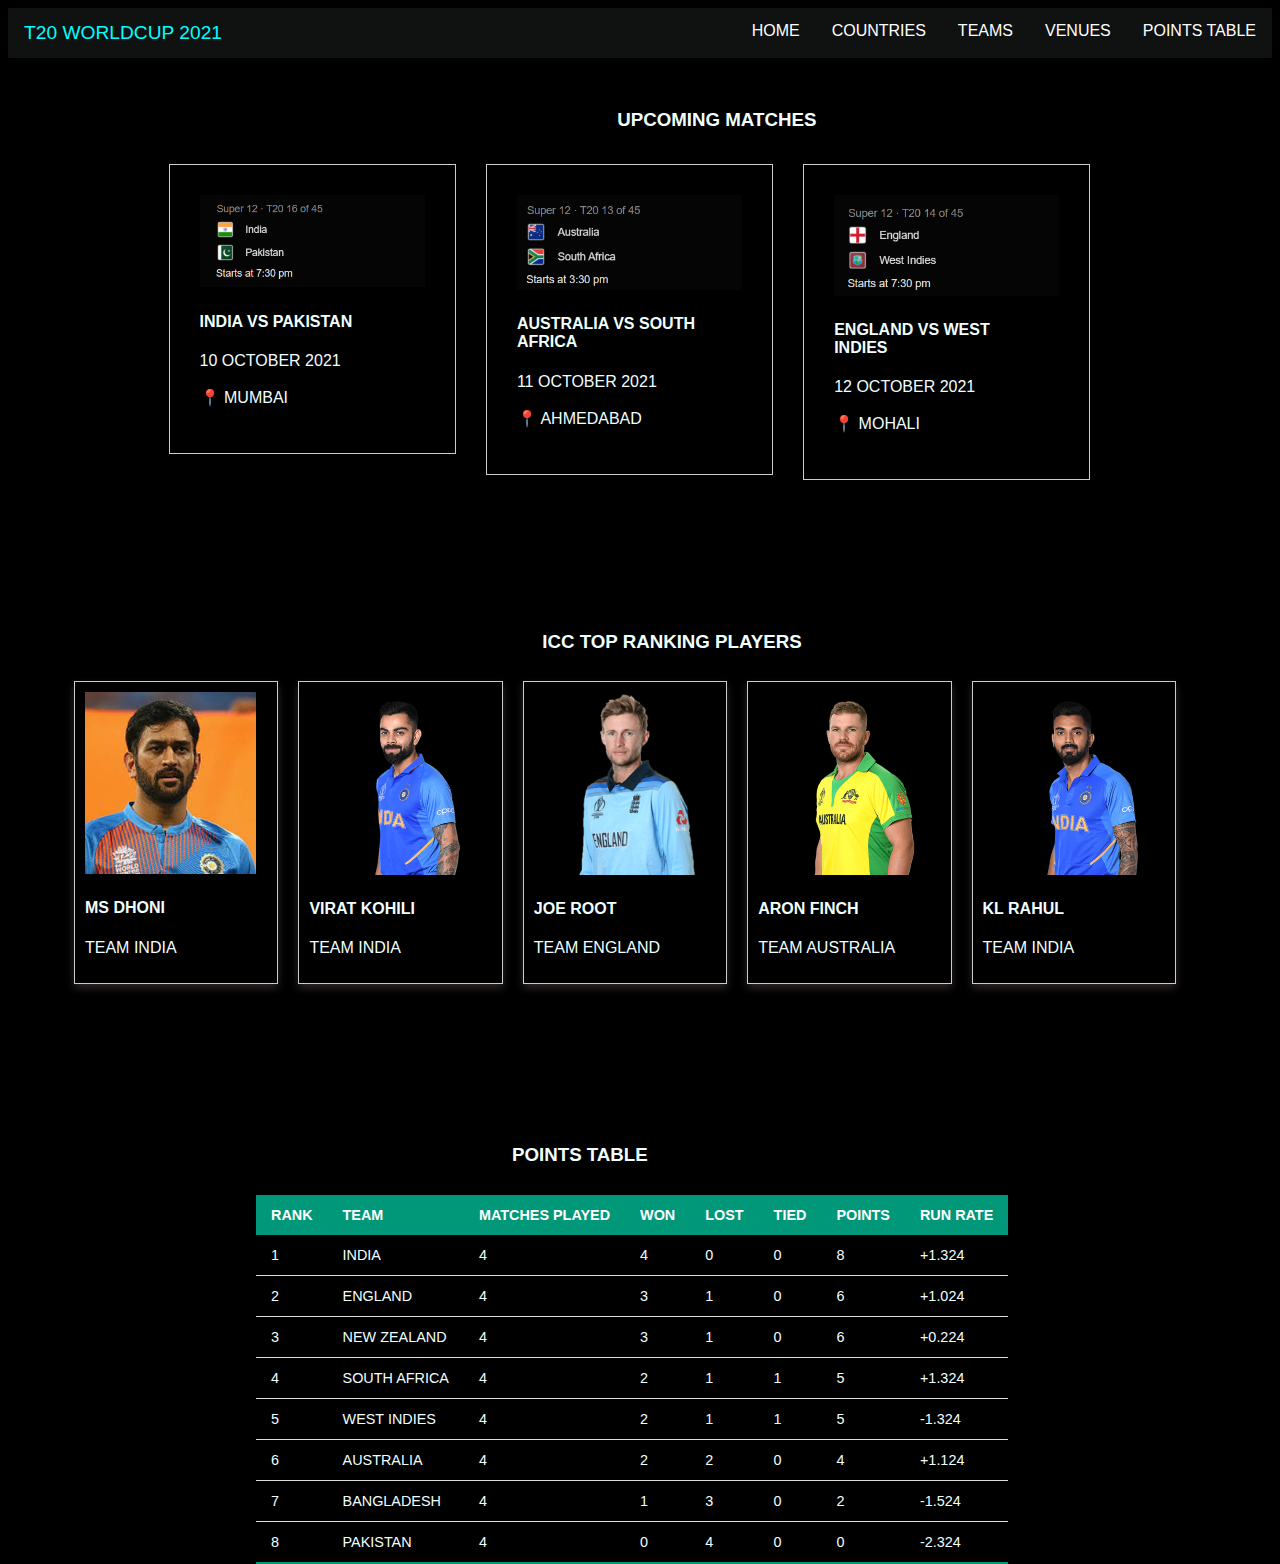
<file: index.html>
<!DOCTYPE html>
<html lang="en">
<head>
    <meta charset="UTF-8">
    <meta http-equiv="X-UA-Compatible" content="IE=edge">
    <meta name="viewport" content="width=device-width, initial-scale=1.0">
    <title>CRICKET LEAGUE</title>
    <link rel="stylesheet" href="style.css"> 
</head>
<body>

<ul>
  <li class="head"><a href="index.html" style="color: cyan;font-size: larger;">T20 WORLDCUP 2021</style></a></li>
  <li><a href="table.html">POINTS TABLE</a></li>
  
  <li><a href="venue.html">VENUES</a></li>

  <li><a href="teams.html">TEAMS</a></li>
  <li><a href="contries.html">COUNTRIES</a></li>
  <li><a href="index.html">HOME</a></li>
</ul>
<br>

<div class="country">
  <center><h3>UPCOMING MATCHES</h3></center>
  <div class="card-1">
    <img src="images/indvsp.PNG" alt="Avatar" style="width:100%">
    <div class="container">
      <h4><b>INDIA VS PAKISTAN</b></h4> 
      <p>10 OCTOBER 2021<br><br> 📍  MUMBAI</p> 
    </div>
  </div>
  <div class="card-1">
    <img src="images/ausvssa.PNG" alt="Avatar" style="width:100%">
    <div class="container">
      <h4><b>AUSTRALIA VS SOUTH AFRICA</b></h4> 
      <p>11 OCTOBER 2021<br><br> 📍  AHMEDABAD</p> 
    </div>
  </div>
  <div class="card-1">
    <img src="images/engvswi.PNG" alt="Avatar" style="width:100%">
    <div class="container">
      <h4><b>ENGLAND VS WEST INDIES</b></h4> 
      <p>12 OCTOBER 2021<br><br> 📍  MOHALI</p> 
    </div>
    
  </div>
</div> 



  <div class="teams">
    <center><h3 >ICC TOP RANKING PLAYERS</h3></center>
    <div class="card">
      <img src="images/MSD.jpg" alt="Avatar" style="width:94%">
      <div class="container">
      <h4><b>MS DHONI</b></h4> 
      <p>TEAM INDIA</p> 
    </div>
  </div>
  <div class="card">
    <img src="images/kholi.png" alt="Avatar" style="width:100%">
    <div class="container">
      <h4><b>VIRAT KOHILI</b></h4> 
      <p>TEAM INDIA</p> 
    </div>
  </div>
  <div class="card">
    <img src="images/root.png" alt="Avatar" style="width:100%">
    <div class="container">
      <h4><b>JOE ROOT</b></h4> 
      <p>TEAM ENGLAND</p> 
    </div>
  </div>
  <div class="card">
    <img src="images/finch.png" alt="Avatar" style="width:100%">
    <div class="container">
      <h4><b>ARON FINCH</b></h4> 
      <p>TEAM AUSTRALIA</p> 
    </div>
  </div>
  
  <div class="card">
    <img src="images/rahul.png" alt="Avatar" style="width:100%">
    <div class="container">
      <h4><b>KL RAHUL</b></h4> 
      <p>TEAM INDIA</p> 
    </div>
  </div>
  
</div>
<h3 style="position: absolute;top: 125%;left: 40%;">POINTS TABLE</h3>
<table class="points-table">
  
  <thead>
    
      <tr>
          <th>RANK</th>
          <th>TEAM</th>
          <th>MATCHES PLAYED</th>
          <th>WON</th>
          <th>LOST</th>
          <th>TIED</th>
          <th>POINTS</th>
          <th>RUN RATE</th>
      </tr>
  </thead>
  <tbody>
      <tr>
          <td>1</td>
          <td>INDIA</td>
          <td>4</td>
          <td>4</td>
          <td>0</td>
          <td>0</td>
          <td>8</td>
          <td>+1.324</td>
      </tr>
      <tr>
        <td>2</td>
        <td>ENGLAND</td>
        <td>4</td>
        <td>3</td>
        <td>1</td>
        <td>0</td>
        <td>6</td>
        <td>+1.024</td>
    </tr>
    <tr>
      <td>3</td>
      <td>NEW ZEALAND</td>
      <td>4</td>
      <td>3</td>
      <td>1</td>
      <td>0</td>
      <td>6</td>
      <td>+0.224</td>
  </tr>
  <tr>
    <td>4</td>
    <td>SOUTH AFRICA</td>
    <td>4</td>
    <td>2</td>
    <td>1</td>
    <td>1</td>
    <td>5</td>
    <td>+1.324</td>
</tr>
<tr>
  <td>5</td>
  <td>WEST INDIES</td>
  <td>4</td>
  <td>2</td>
  <td>1</td>
  <td>1</td>
  <td>5</td>
  <td>-1.324</td>
</tr>
<tr>
  <td>6</td>
  <td>AUSTRALIA</td>
  <td>4</td>
  <td>2</td>
  <td>2</td>
  <td>0</td>
  <td>4</td>
  <td>+1.124</td>
</tr>
<tr>
  <td>7</td>
  <td>BANGLADESH</td>
  <td>4</td>
  <td>1</td>
  <td>3</td>
  <td>0</td>
  <td>2</td>
  <td>-1.524</td>
</tr>
<tr>
  <td>8</td>
  <td>PAKISTAN</td>
  <td>4</td>
  <td>0</td>
  <td>4</td>
  <td>0</td>
  <td>0</td>
  <td>-2.324</td>
</tr>
   
  </tbody>
</table>

</body>
</html>
</file>
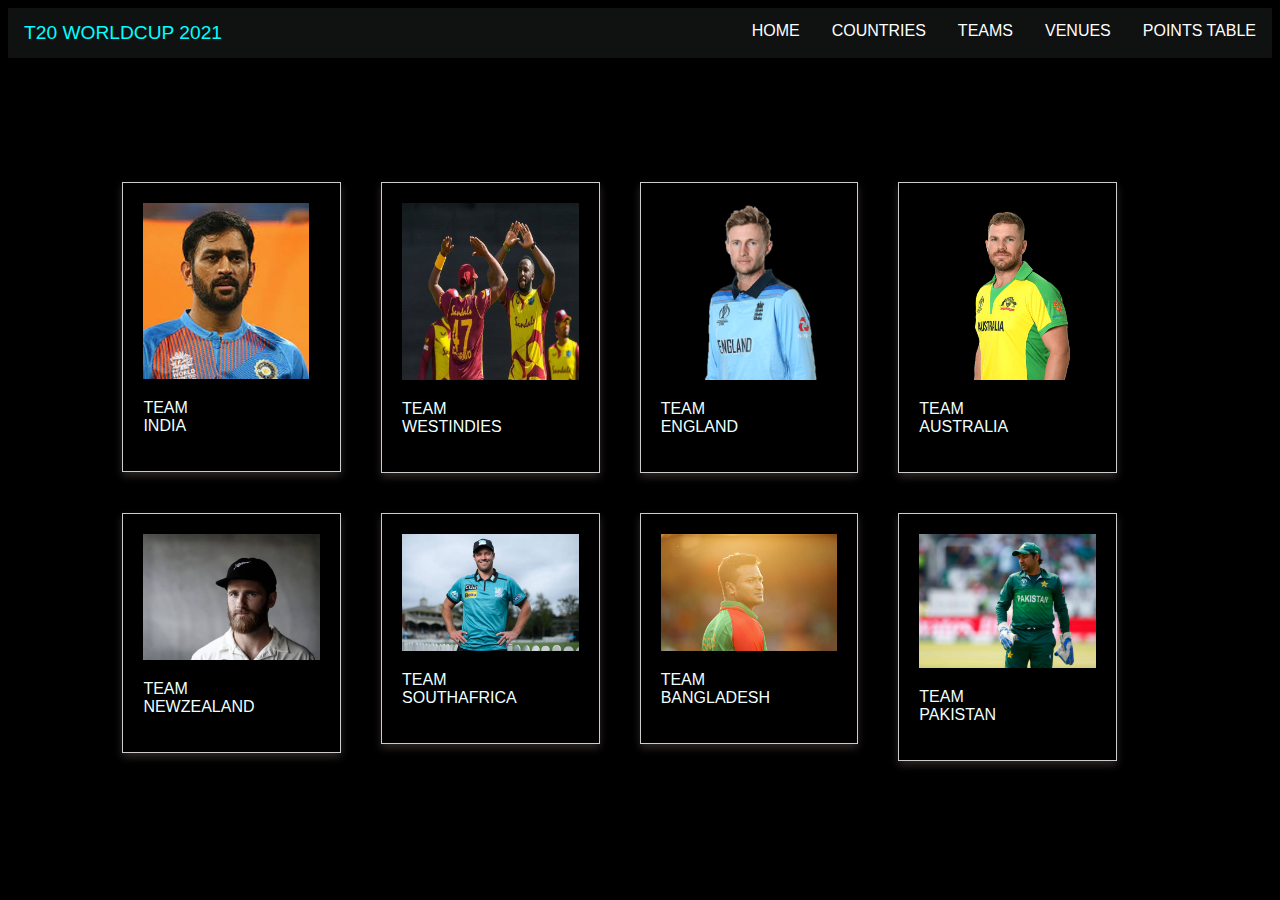
<file: contries.html>
<!DOCTYPE html>
<html lang="en">
<head>
    <meta charset="UTF-8">
    <meta http-equiv="X-UA-Compatible" content="IE=edge">
    <meta name="viewport" content="width=device-width, initial-scale=1.0">
    <title>CRICKET LEAGUE</title>
    <link rel="stylesheet" href="teams.css"> 
</head>
<body>

<ul>
  <li class="head"><a href="index.html" style="color: cyan;font-size: larger;">T20 WORLDCUP 2021</style></a></li>
  <li><a href="table.html">POINTS TABLE</a></li>
 
  <li><a href="venue.html">VENUES</a></li>

  <li><a href="teams.html">TEAMS</a></li>
  <li><a href="contries.html">COUNTRIES</a></li>
  <li><a href="index.html">HOME</a></li>
</ul>
<br>

  <div class="teams">
    
    <div class="card">
      <img src="images/MSD.jpg" alt="Avatar" style="width:94%">
      <div class="container">
      <p>TEAM INDIA</p> 
    </div>
  </div>
  <div class="card">
    <img src="images/wi.jpg" alt="Avatar" style="width:100%">
    <div class="container">
      
      <p>TEAM WESTINDIES</p> 
    </div>
  </div>
  <div class="card">
    <img src="images/root.png" alt="Avatar" style="width:100%">
    <div class="container">
         <p>TEAM ENGLAND</p> 
    </div>
  </div>
  <div class="card">
    <img src="images/finch.png" alt="Avatar" style="width:100%">
    <div class="container">
           <p>TEAM AUSTRALIA</p> 
    </div>
  </div>
  
  <div class="card">
    <img src="images/kane.jpg" alt="Avatar" style="width:100%">
    <div class="container">
         <p>TEAM NEWZEALAND</p> 
    </div>
  </div>
  
  <div class="card">
    <img src="images/abd.jpg" alt="Avatar" style="width:100%">
    <div class="container">
         <p>TEAM SOUTHAFRICA</p> 
    </div>
  </div>
  
  <div class="card">
    <img src="images/shakib.jpg" alt="Avatar" style="width:100%">
    <div class="container">
         <p>TEAM BANGLADESH</p> 
    </div>
  </div>
  
  <div class="card">
    <img src="images/sar.jpg" alt="Avatar" style="width:100%">
    <div class="container">
         <p>TEAM PAKISTAN</p> 
    </div>
  </div>
  
</div>

</body>
</html>
</file>
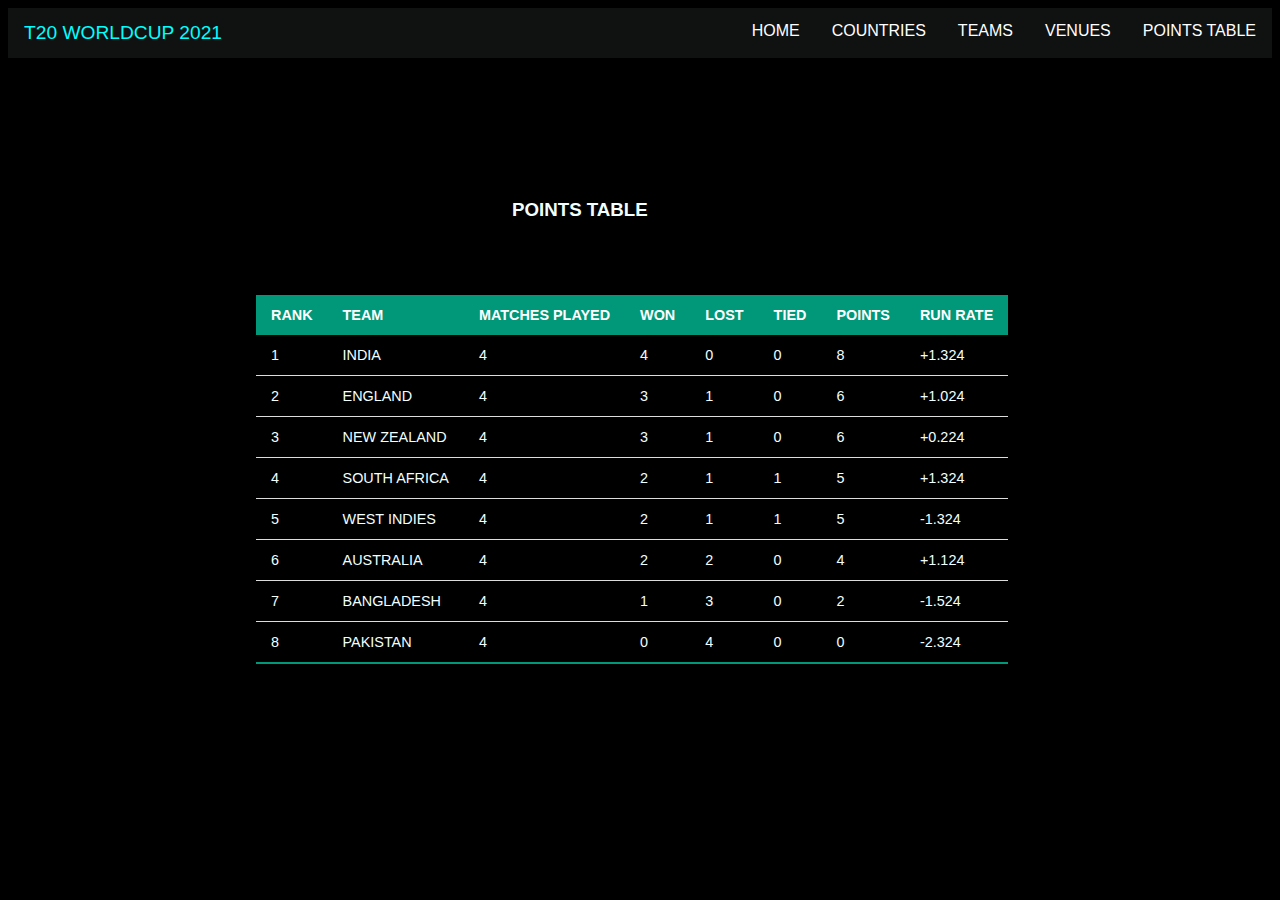
<file: table.html>
<!DOCTYPE html>
<html lang="en">
<head>
    <meta charset="UTF-8">
    <meta http-equiv="X-UA-Compatible" content="IE=edge">
    <meta name="viewport" content="width=device-width, initial-scale=1.0">
    <title>Document</title>
    <link rel="stylesheet" href="style.css">
    <style>
         .points-table {
    position: absolute;
    top: 30%;
    left: 20%;
    border-collapse: collapse;
    margin: 25px 0;
    font-size: 0.9em;
    font-family: sans-serif;
    min-width: 400px;
    box-shadow: 0 0 20px rgba(0, 0, 0, 0.15);
}
.points-table thead tr {
  background-color: #009879;
  color: #ffffff;
  text-align: left;
}

.points-table th,
.points-table td {
  padding: 12px 15px;
}

.points-table tbody tr {
  border-bottom: 1px solid #dddddd;
}

/* .points-table tbody tr:nth-of-type(even) {
  background-color: #f3f3f3;
} */

.points-table tbody tr:last-of-type {
  border-bottom: 2px solid #009879;
}

.points-table tbody tr.active-row {
  font-weight: bold;
  color: #009879;
}
    </style>
</head>
<body>
    <ul>
        <li class="head"><a href="index.html" style="color: cyan;font-size: larger;">T20 WORLDCUP 2021</style></a></li>
        <li><a href="table.html">POINTS TABLE</a></li>
        
        <li><a href="venue.html">VENUES</a></li>
       
        <li><a href="teams.html">TEAMS</a></li>
        <li><a href="contries.html">COUNTRIES</a></li>
        <li><a href="index.html">HOME</a></li>
      </ul>
    <h3 style="position: absolute;top: 20%;left: 40%;">POINTS TABLE</h3>
<table class="points-table">
  
  <thead>
    
      <tr>
          <th>RANK</th>
          <th>TEAM</th>
          <th>MATCHES PLAYED</th>
          <th>WON</th>
          <th>LOST</th>
          <th>TIED</th>
          <th>POINTS</th>
          <th>RUN RATE</th>
      </tr>
  </thead>
  <tbody>
      <tr>
          <td>1</td>
          <td>INDIA</td>
          <td>4</td>
          <td>4</td>
          <td>0</td>
          <td>0</td>
          <td>8</td>
          <td>+1.324</td>
      </tr>
      <tr>
        <td>2</td>
        <td>ENGLAND</td>
        <td>4</td>
        <td>3</td>
        <td>1</td>
        <td>0</td>
        <td>6</td>
        <td>+1.024</td>
    </tr>
    <tr>
      <td>3</td>
      <td>NEW ZEALAND</td>
      <td>4</td>
      <td>3</td>
      <td>1</td>
      <td>0</td>
      <td>6</td>
      <td>+0.224</td>
  </tr>
  <tr>
    <td>4</td>
    <td>SOUTH AFRICA</td>
    <td>4</td>
    <td>2</td>
    <td>1</td>
    <td>1</td>
    <td>5</td>
    <td>+1.324</td>
</tr>
<tr>
  <td>5</td>
  <td>WEST INDIES</td>
  <td>4</td>
  <td>2</td>
  <td>1</td>
  <td>1</td>
  <td>5</td>
  <td>-1.324</td>
</tr>
<tr>
  <td>6</td>
  <td>AUSTRALIA</td>
  <td>4</td>
  <td>2</td>
  <td>2</td>
  <td>0</td>
  <td>4</td>
  <td>+1.124</td>
</tr>
<tr>
  <td>7</td>
  <td>BANGLADESH</td>
  <td>4</td>
  <td>1</td>
  <td>3</td>
  <td>0</td>
  <td>2</td>
  <td>-1.524</td>
</tr>
<tr>
  <td>8</td>
  <td>PAKISTAN</td>
  <td>4</td>
  <td>0</td>
  <td>4</td>
  <td>0</td>
  <td>0</td>
  <td>-2.324</td>
</tr>
   
  </tbody>
</table>

</body>
</html>
</file>
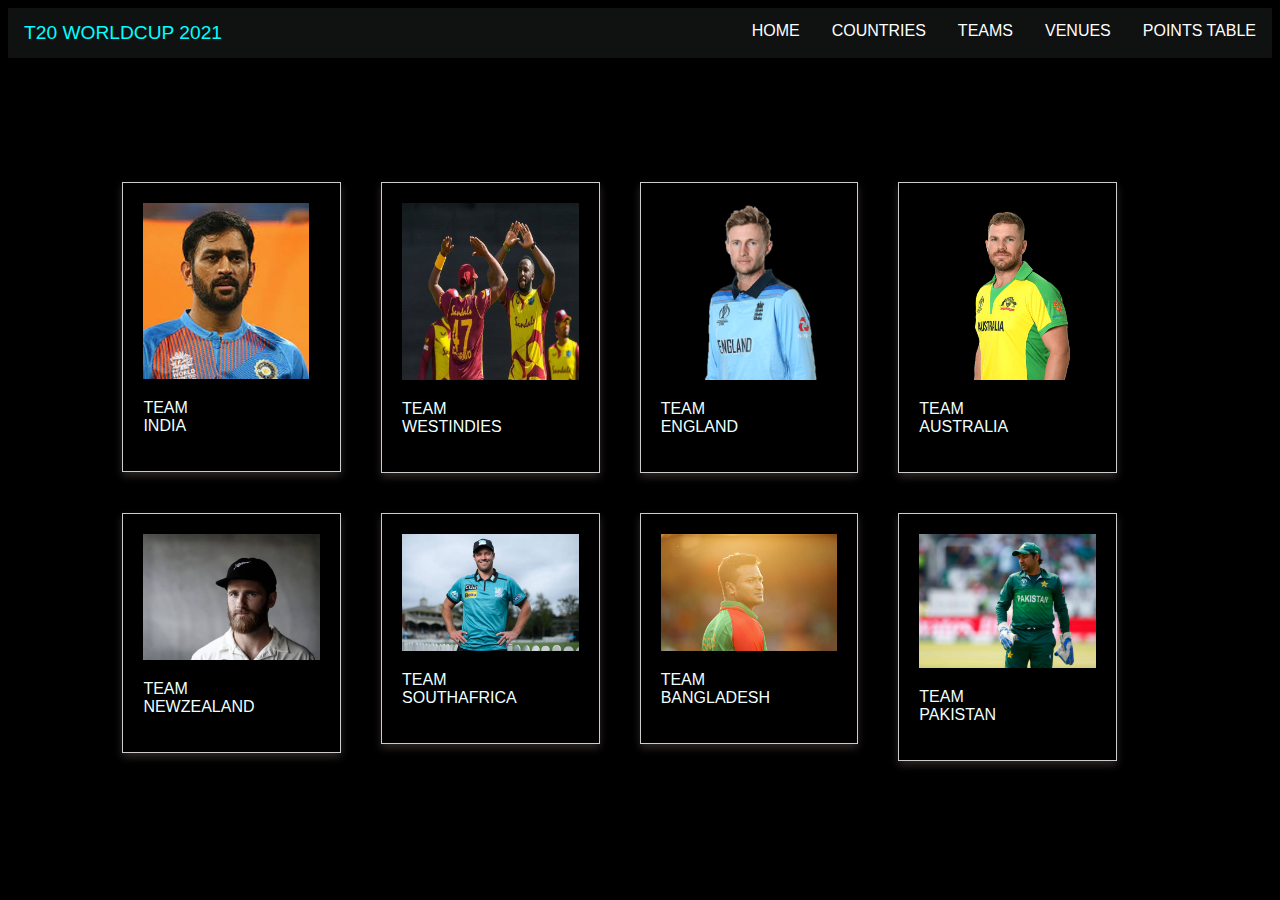
<file: teams.html>
<!DOCTYPE html>
<html lang="en">
<head>
    <meta charset="UTF-8">
    <meta http-equiv="X-UA-Compatible" content="IE=edge">
    <meta name="viewport" content="width=device-width, initial-scale=1.0">
    <title>CRICKET LEAGUE</title>
    <link rel="stylesheet" href="teams.css"> 
</head>
<body>

<ul>
  <li class="head"><a href="index.html" style="color: cyan;font-size: larger;">T20 WORLDCUP 2021</style></a></li>
  <li><a href="table.html">POINTS TABLE</a></li>

  <li><a href="venue.html">VENUES</a></li>
 
  <li><a href="teams.html">TEAMS</a></li>
  <li><a href="contries.html">COUNTRIES</a></li>
  <li><a href="index.html">HOME</a></li>
</ul>
<br>

  <div class="teams">
    
    <div class="card">
      <img src="images/MSD.jpg" alt="Avatar" style="width:94%">
      <div class="container">
      <p>TEAM INDIA</p> 
    </div>
  </div>
  <div class="card">
    <img src="images/wi.jpg" alt="Avatar" style="width:100%">
    <div class="container">
      
      <p>TEAM WESTINDIES</p> 
    </div>
  </div>
  <div class="card">
    <img src="images/root.png" alt="Avatar" style="width:100%">
    <div class="container">
         <p>TEAM ENGLAND</p> 
    </div>
  </div>
  <div class="card">
    <img src="images/finch.png" alt="Avatar" style="width:100%">
    <div class="container">
           <p>TEAM AUSTRALIA</p> 
    </div>
  </div>
  
  <div class="card">
    <img src="images/kane.jpg" alt="Avatar" style="width:100%">
    <div class="container">
         <p>TEAM NEWZEALAND</p> 
    </div>
  </div>
  
  <div class="card">
    <img src="images/abd.jpg" alt="Avatar" style="width:100%">
    <div class="container">
         <p>TEAM SOUTHAFRICA</p> 
    </div>
  </div>
  
  <div class="card">
    <img src="images/shakib.jpg" alt="Avatar" style="width:100%">
    <div class="container">
         <p>TEAM BANGLADESH</p> 
    </div>
  </div>
  
  <div class="card">
    <img src="images/sar.jpg" alt="Avatar" style="width:100%">
    <div class="container">
         <p>TEAM PAKISTAN</p> 
    </div>
  </div>
  
</div>

</body>
</html>
</file>
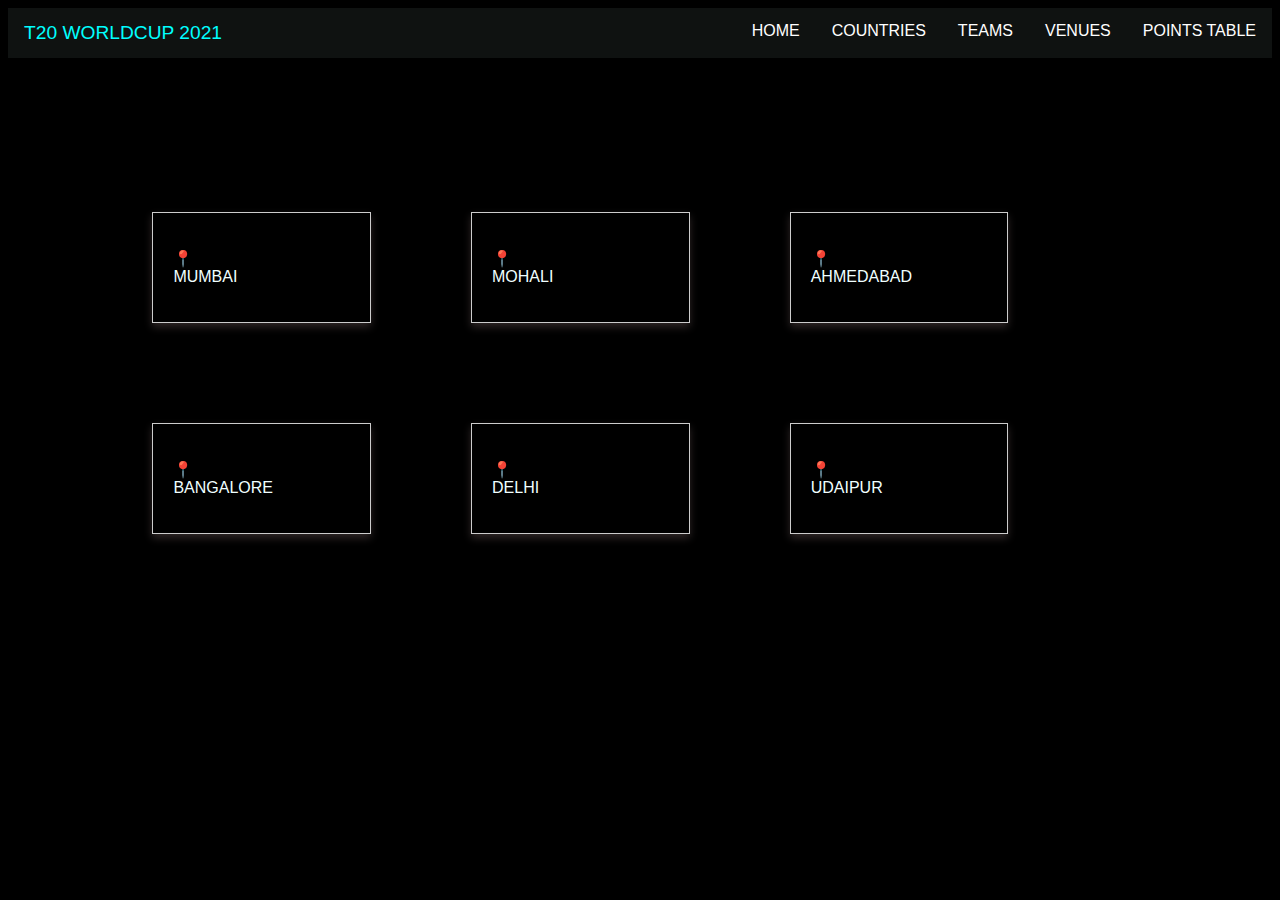
<file: venue.html>
<!DOCTYPE html>
<html lang="en">
<head>
    <meta charset="UTF-8">
    <meta http-equiv="X-UA-Compatible" content="IE=edge">
    <meta name="viewport" content="width=device-width, initial-scale=1.0">
    <title>CRICKET LEAGUE</title>
    <link rel="stylesheet" href="teams.css"> 
</head>
<body>

<ul>
  <li class="head"><a href="index.html" style="color: cyan;font-size: larger;">T20 WORLDCUP 2021</style></a></li>
  <li><a href="table.html">POINTS TABLE</a></li>
 
  <li><a href="venue.html">VENUES</a></li>
 
  <li><a href="teams.html">TEAMS</a></li>
  <li><a href="contries.html">COUNTRIES</a></li>
  <li><a href="index.html">HOME</a></li>
</ul>
<br>

  <div class="teams">
    
    <div class="card" style="margin: 50px;position: relative;top:10%">
      <!-- <img src="images/wankhede.jpg" alt="Avatar" style="width:100%;height:50%  "> -->
      <div class="container">
      <p> 📍  MUMBAI</p> 
    </div>
  </div>
  <div class="card" style="margin: 50px;position: relative;top:10%">
    <!-- <img src="images/mohali.jpg" alt="Avatar" style="width:100%;height:50%  "> -->
    <div class="container">
      
      <p> 📍  MOHALI</p> 
    </div>
  </div>
  <div class="card" style="margin: 50px;position: relative;top:10%">
    <!-- <img src="images/ahmedabad.jpg" alt="Avatar" style="width:100%;height:50% "> -->
    <div class="container">
         <p> 📍  AHMEDABAD</p> 
    </div>
  </div>
  <div class="card" style="margin: 50px;position: relative;top:10%">
    <!-- <img src="images/ahmedabad.jpg" alt="Avatar" style="width:100%;height:50% "> -->
    <div class="container">
         <p> 📍  BANGALORE</p> 
    </div>
  </div>
  <div class="card" style="margin: 50px;position: relative;top:10%">
    <!-- <img src="images/ahmedabad.jpg" alt="Avatar" style="width:100%;height:50% "> -->
    <div class="container">
         <p> 📍  DELHI</p> 
    </div>
  </div>
  <div class="card" style="margin: 50px;position: relative;top:10%">
    <!-- <img src="images/ahmedabad.jpg" alt="Avatar" style="width:100%;height:50% "> -->
    <div class="container">
         <p> 📍  UDAIPUR</p> 
    </div>
  </div>
  
  </div>
 
</div>

</body>
</html>
</file>
<file: style.css>
body{
    background-color: black;
    color: azure;
    font-family: 'Franklin Gothic Medium', 'Arial Narrow', Arial, sans-serif;
}
div.scrollableContainer {
  background: none repeat scroll 0 0 ;
  border: 1px solid #999999;
  height: 400px;
  margin: 40px;
  overflow: auto;
  width: 800px;
}

ul {
  position: relative;
    list-style-type: none;
    margin: 0;
    padding: 0;
    overflow: hidden;
    background-color: rgba(204, 240, 226, 0.075);
  }
  
  li {
    float: right;
  }
  .head{
      float: left;
      color: rgb(19, 80, 59);
  }
  li a {
    display: block;
    color: white;
    text-align: center;
    padding: 14px 16px;
    text-decoration: none;
  }
  
  li a:hover {
    background-color: #111;
  }
  .country{
    position: absolute;
    top: 10%;
    left: 12%;
  }
  .card-1 {
    float: left;
    margin: 15px;
    border: 1px solid #ccc;
    width: 100px;
    /* box-shadow:  2px 2px 2px 2px rgba(233, 195, 195, 0.89); */
    
    width: 20%;
    padding: 30px;
    overflow: 0;
  }
  .teams{
    position: absolute;
    top: 68%;
    left: 5%;
  }
  .card {
    position: relative;
    box-shadow: 0 4px 8px 0 rgba(236, 196, 196, 0.2);
    transition: 0.3s;
    width: 15%;
    padding: 10px;
    float: left;
    overflow: 0;
    border: 1px solid #ccc;
    margin: 10px;
   
    
  }
  
  .card:hover {
    box-shadow: 0 8px 16px 0 rgba(235, 185, 185, 0.2);

  }
  
  .container {
    padding: auto;
    max-width: 80%;
    position: relative;
  
  }
  .points-table {
    position: absolute;
    top: 130%;
    left: 20%;
    border-collapse: collapse;
    margin: 25px 0;
    font-size: 0.9em;
    font-family: sans-serif;
    min-width: 400px;
    box-shadow: 0 0 20px rgba(0, 0, 0, 0.15);
}
.points-table thead tr {
  background-color: #009879;
  color: #ffffff;
  text-align: left;
}

.points-table th,
.points-table td {
  padding: 12px 15px;
}

.points-table tbody tr {
  border-bottom: 1px solid #dddddd;
}

/* .points-table tbody tr:nth-of-type(even) {
  background-color: #f3f3f3;
} */

.points-table tbody tr:last-of-type {
  border-bottom: 2px solid #009879;
}

.points-table tbody tr.active-row {
  font-weight: bold;
  color: #009879;
}
</file>
<file: teams.css>
body{
    background-color: black;
    color: azure;
    font-family: 'Franklin Gothic Medium', 'Arial Narrow', Arial, sans-serif;
}
div.scrollableContainer {
  background: none repeat scroll 0 0 ;
  border-radius: 50%;
  height: 400px;
  margin: 40px;
  overflow: auto;
  width: 800px;
}

ul {
  position: relative;
    list-style-type: none;
    margin: 0;
    padding: 0;
    overflow: hidden;
    background-color: rgba(204, 240, 226, 0.075);
  }
  
  li {
    float: right;
  }
  .head{
      float: left;
      color: rgb(19, 80, 59);
  }
  li a {
    display: block;
    color: white;
    text-align: center;
    padding: 14px 16px;
    text-decoration: none;
  }
  
  li a:hover {
    background-color: #111;
  }
  .teams{
    position: absolute;
    top: 18%;
    left: 8%;
  }
  .card {
    position: relative;
    box-shadow: 0 4px 8px 0 rgba(236, 196, 196, 0.2);
    transition: 0.3s;
    width: 15%;
    padding: 20px;
    float: left;
    overflow: 0;
    border: 1px solid #ccc;
    margin: 20px;
   
    
  }
  
  .card:hover {
    box-shadow: 0 8px 16px 0 rgba(235, 185, 185, 0.2);

  }
  
  .container {
    padding: auto;
    max-width: 20%;
    position: relative;
  
  }
</file>
